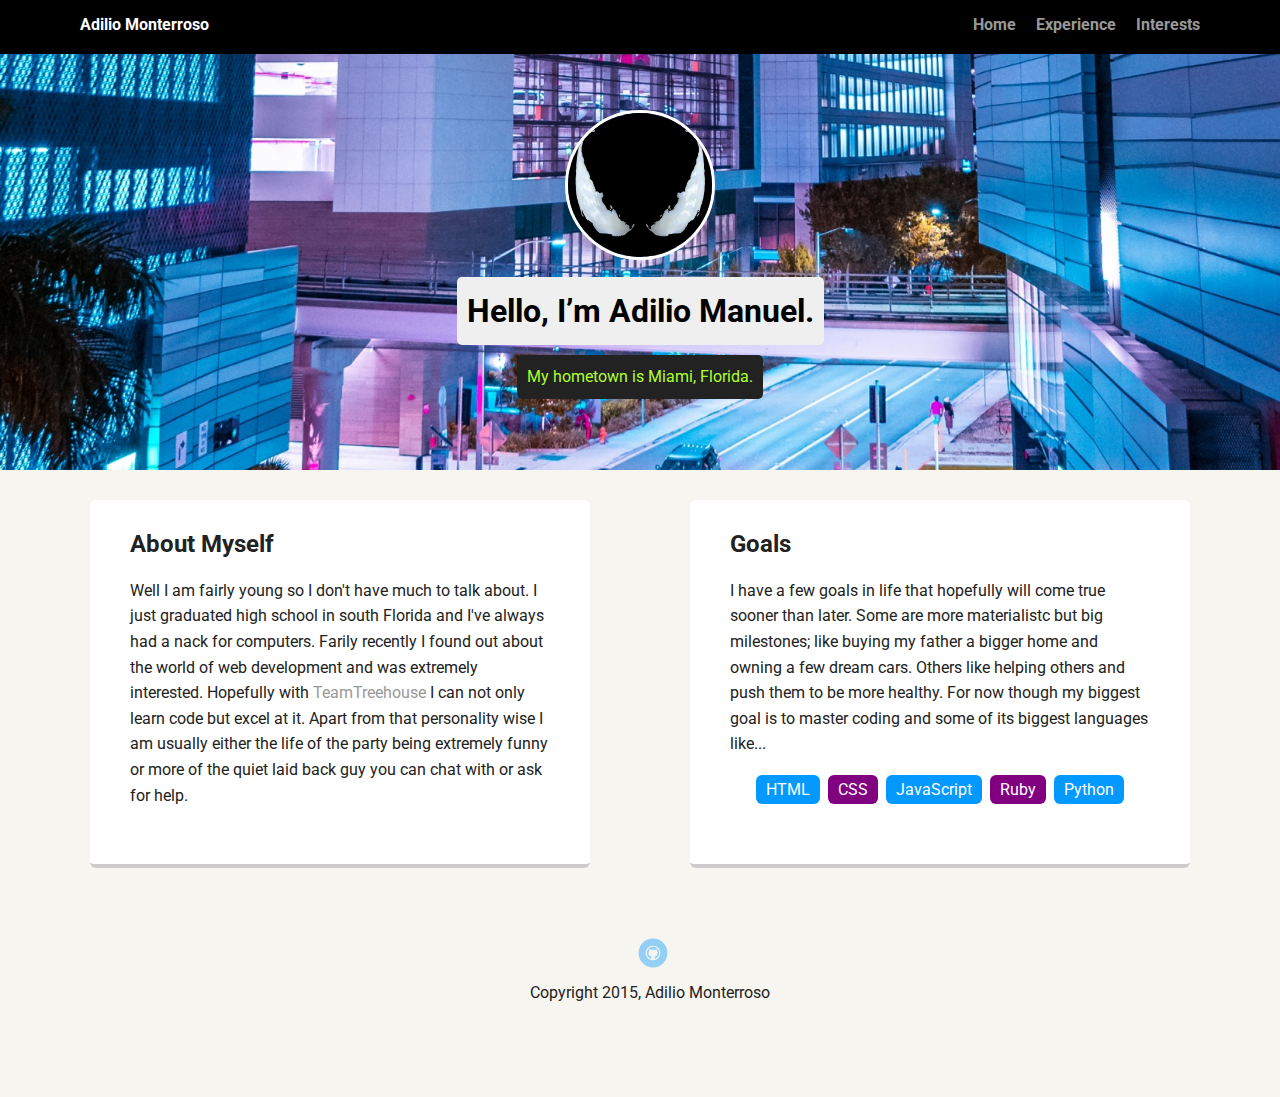
<file: portfolio_update_v1/index.html>
<!doctype html>
<html lang="en">
<head>
  <meta charset="utf-8">
  <title>Adilio Monterroso's Profile</title>
  <meta name="viewport" content="width=device-width, initial-scale=1.0">
  <link rel="stylesheet" href="styles.css">
  <link href="https://fonts.googleapis.com/css?family=Muli%7CRoboto:400,300,500,700,900" rel="stylesheet"></head>
  <body>

    <nav class="main-nav">
        <ul class="nav">
          <li class="name">Adilio Monterroso</li>
          <li><a href="index.html">Home</a></li>
          <li><a href="Experience.html">Experience</a></li>
          <li><a href="Interests.html">Interests</a></li>
        </ul>
    </nav>

    <header class="header-one">
      <img src="images/newprofile.jpg" alt="Picture of Adilio Monterroso" class="profile-image">
      <h1 class="tag name">Hello, I’m Adilio Manuel.</h1>
      <p class="tag location">My hometown is Miami, Florida.</p>
    </header>

    <main class="flex">
      <section class="card">
        <h2>About Myself</h2>
        <p>Well I am fairly young so I don't have much to talk about. I just graduated high school in south Florida and I've always had a nack for computers. 
          Farily recently I found out about the world of web development and was extremely interested. Hopefully with <a href="https://teamtreehouse.com/">TeamTreehouse</a> I can not only learn code but excel at it.
        Apart from that personality wise I am usually either the life of the party being extremely funny or more of the quiet laid back guy you can chat with or ask for help.</p>
      </section> 

      <section class="card">
        <h2>Goals</h2>
        <p>I have a few goals in life that hopefully will come true sooner than later. Some are more materialistc but big milestones; like buying my father a bigger home and owning a few dream cars. 
          Others like helping others and push them to be more healthy. For now though my biggest goal is to master coding and some of its biggest languages like...</p>
        <ul class="skills">
          <li>HTML</li>
          <li>CSS</li>
          <li>JavaScript</li>
          <li>Ruby</li>
          <li>Python</li>
        </ul>
      </section> 

    </main>
    <footer>
      <ul>
        <li><a href="https://github.com/AdilioManueL" class="social github">Github</a></li>
      </ul>
      <p class="copyright">Copyright 2015, Adilio Monterroso</p>
    </footer>
  </body>
  </html>
</file>
<file: portfolio_update_v1/styles.css>
/* Global Layout Set-up */
* { 
  box-sizing: border-box;
}
  
body {
  margin: 0;
  padding: 0;
  text-align: center;
  font-family: 'Roboto', sans-serif;
  color: #222;
  background: #f7f5f0;
}
/* Link Styles */

a {
  text-decoration: none;
  color: #999;
}
a:hover {
  color: #6633ff;
}

/* Section Styles */

.main-nav {
  width: 100%;
  background: black;
  min-height: 30px;
  padding: 10px;
  position: fixed;
  text-align: center;
}
.nav {
  display: flex;
  justify-content: space-around;
  font-weight: 700;
  list-style-type: none;
  margin: 0 auto;
  padding: 0;
}

.nav .name {
    display: block;
    margin-right: auto;
    color: white;
}
.nav li {
  padding: 5px 10px 10px 10px;
}
.nav a {
  transition: all .5s;
}
.nav a:hover {
  color: white
}

.header-one {
  text-align: center;
  background: url('images/newbackground.jpg') no-repeat top center ;
  background-size: cover;
  overflow: hidden;
  padding-top: 60px;
}
.header-one {
  line-height: 1.5;
}
.header-one .profile-image {
  margin-top: 50px;
  width: 150px;
  height: 150px;
  border-radius: 75%;
  border: 3px solid white;
  transition: all .5s;
}
.header-one .profile-image:hover {
  transform: scale(1.4) rotate(365deg);
}
.tag {
  background-color: #efefef;
  color: black;
  padding: 10px;
  border-radius: 5px;
  display: table;
  margin: 10px auto;
} 
.location {
  background-color: #222;
  color: greenyellow;
}
.card {
  margin: 10px;
  padding: 10px 40px 40px;
  max-width: 500px;
  text-align: left;
  background: #fff;
  border-bottom: 4px solid #ccc;
  border-radius: 6px;
  transition: all .5s;
}
.card:hover {
  border-color: #ff99ff;
}

ul.skills {
  padding: 0;
  text-align: center;
}

.skills li {
  border-radius: 6px;
  display: inline-block;
  background: purple;
  color: white;
  padding: 5px 10px;
  margin: 2px;
}

.skills li:nth-child(odd) {
  background: #0399ff;
}

footer {
  width: 100%;
  min-height: 30px;
  padding: 20px 0 40px 20px;
}

footer .copyright {
  top: -8px;
  font-size: .75em;
}

footer ul {
  list-style-type: none;
  margin: 0;
  padding: 0;
}

footer ul li {
  display: inline-block;
}

a.social {
  display: inline-block;
  text-indent: -9999px;
  margin-left: 5px;
  width: 30px;
  height: 30px;
  background-size: 30px 30px;
  opacity: .4;
  transition: all .5s;
}
a.github {
  background-image: url(images/github.svg);
}
a.social:hover {
  opacity: 1;
}
.clearfix {
  clear: both;
}

/* Styles for larger screens */
@media screen and (min-width: 720px) {
  
  .flex {
      display: -ms-flexbox;      /* TWEENER - IE 10 */
      display: flex; 
      max-width: 1200px;
      -ms-flex-pack: distribute;
      justify-content: space-around;
      margin: 0 auto;
  }

  header {
    min-height: 470px;
  }

  .nav {
    max-width: 1200px;
    padding: 0 30px;
  }


  main {
    padding-top: 20px;
  }

  main p {
    line-height: 1.6em;
  }

  footer {
    font-size: 1.3em;
    max-width: 1200px;
    margin: 40px auto;
  }

}

  .title {
    text-align: center;
    padding-top: 130px;
  }

  .resize {
    width: 400px;
    height: auto;
}
</file>
